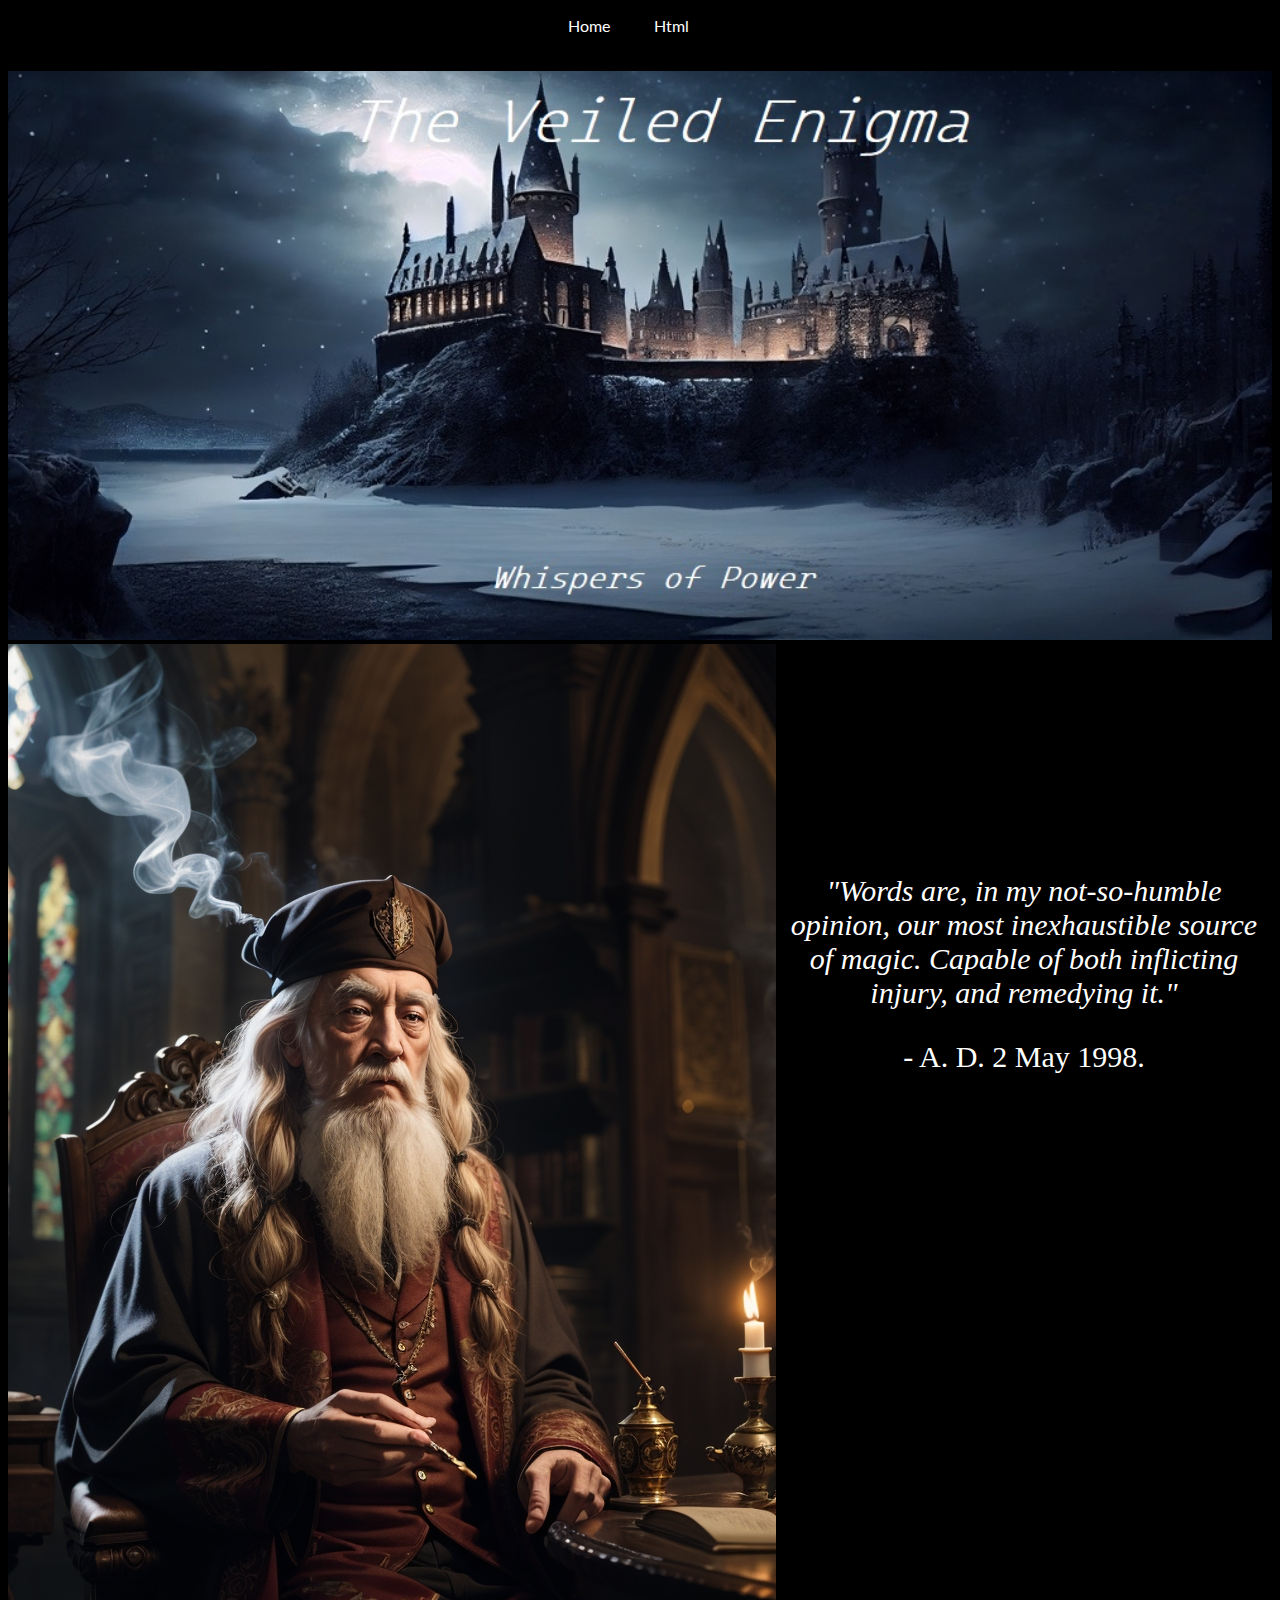
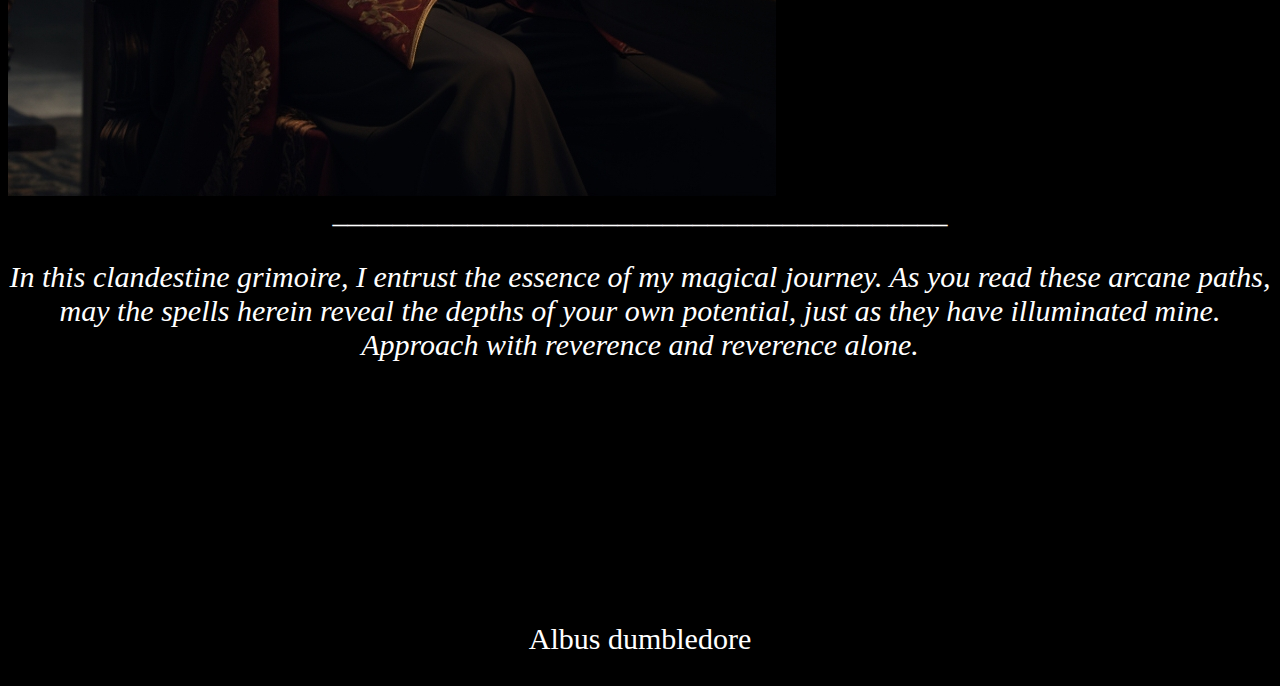
<file: index.html>
<!DOCTYPE html>
<html lang="en">
    <head>
        <title>Web Dev Spell Book</title>
        <meta charset="utf-8">
	    <link href='style.css' rel='stylesheet'>
        <link rel="preconnect" href="https://fonts.googleapis.com">
        <link rel="preconnect" href="https://fonts.gstatic.com" crossorigin>
        <link href="https://fonts.googleapis.com/css2?family=Abril+Fatface&family=Lato&family=Merriweather:ital@0;1&family=Work+Sans:wght@400;500;800&display=swap" rel="stylesheet">
    </head>

  <body>

    <nav>
        <ul>
          <li><a href="./index.html">Home</a></li>
          <li><a href="./html.html">Html</a></li>
          <!--<li><a href="./css.html">Css</a></li>-->   
        </ul>
    </nav>

    <header>
        <img src="castle.jpeg">
    </header>

    <main>
      
      <section> 
        <article>
            <img src="dumbledore.jpg">
            <div>
              <p><em>"Words are, in my not-so-humble opinion, our most inexhaustible source of magic. Capable of both inflicting injury, and remedying it."</em></p>
              <p>- A. D. 2 May 1998.</p>
              <p>_________________________________________</p>
              <p><em>In this clandestine grimoire, I entrust the essence of my magical journey. As you read these arcane paths, may the spells herein reveal the depths of your own potential, just as they have illuminated mine. Approach with reverence and reverence alone.</em></p>
            </div>
        </article>
      </section>
   
    </main>

    <footer>
        <p>Albus dumbledore</p>
    </footer>      

  </body>
    
</html>
</file>
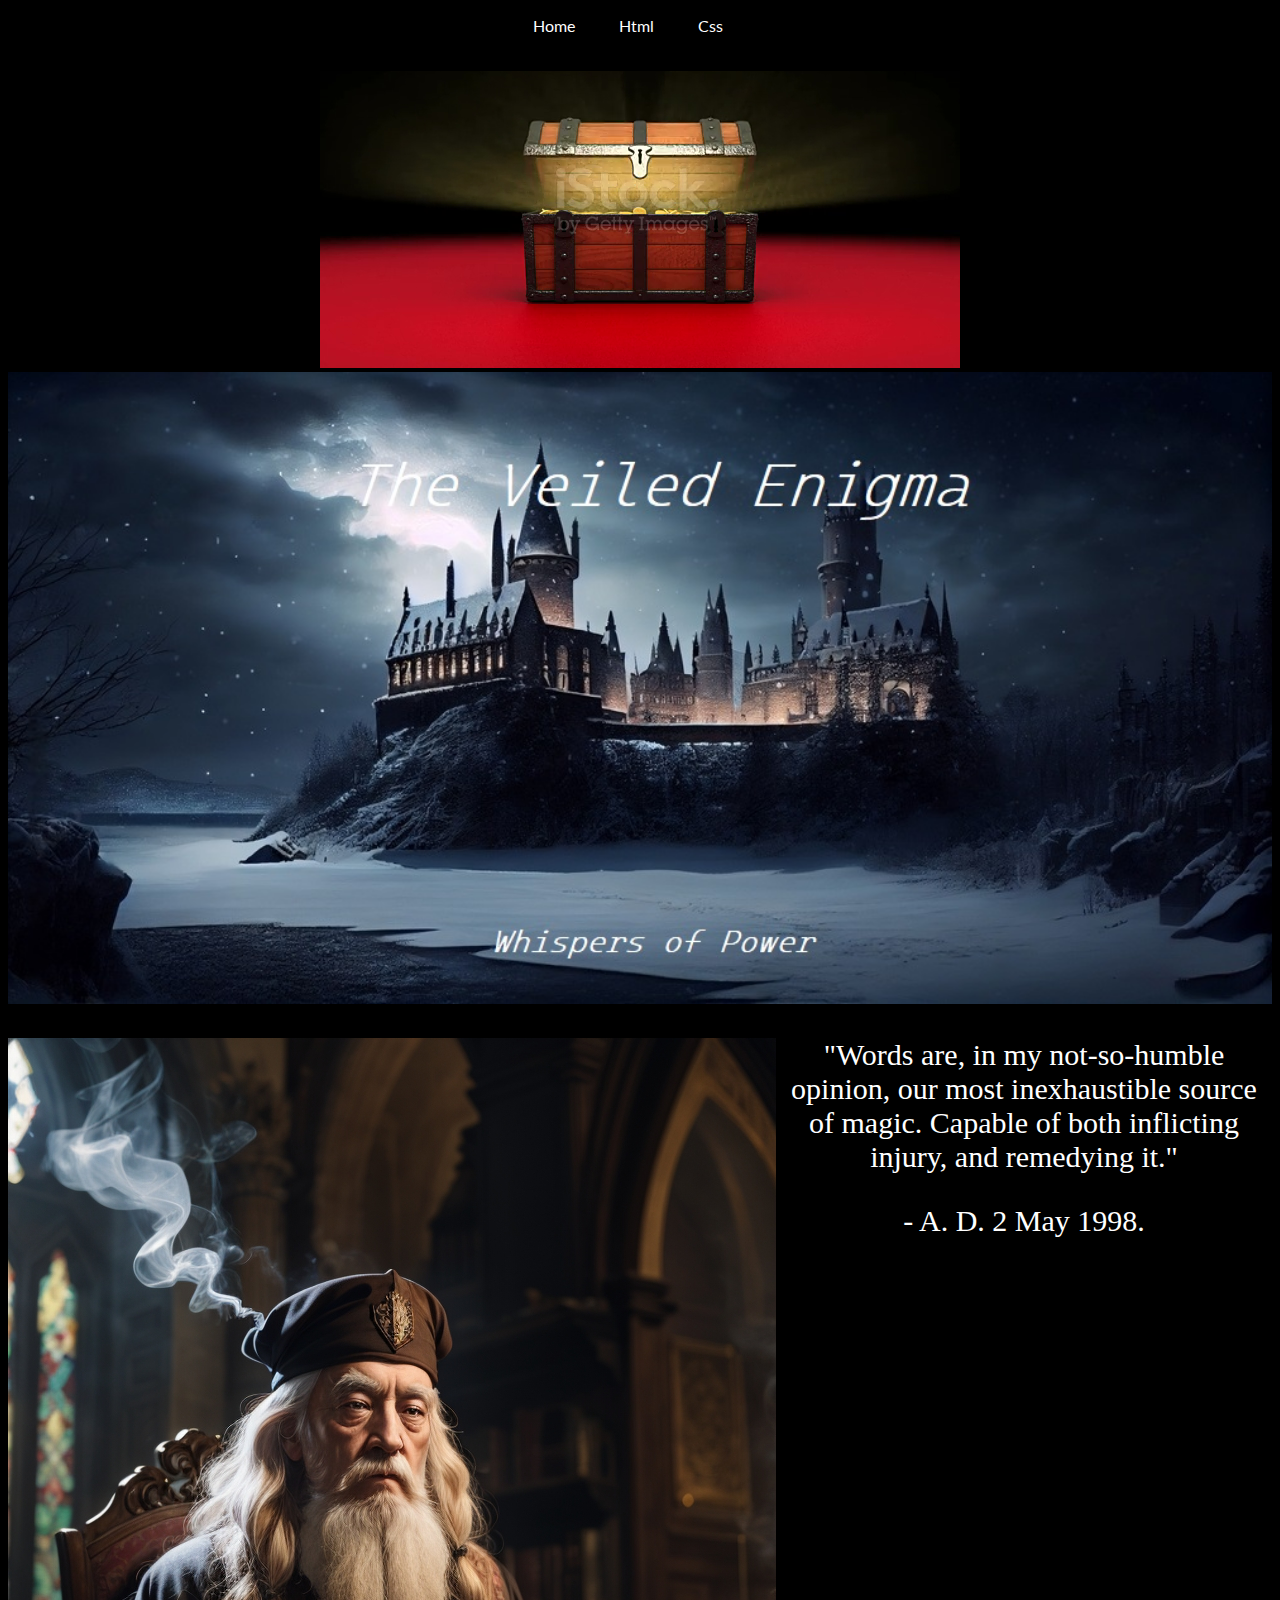
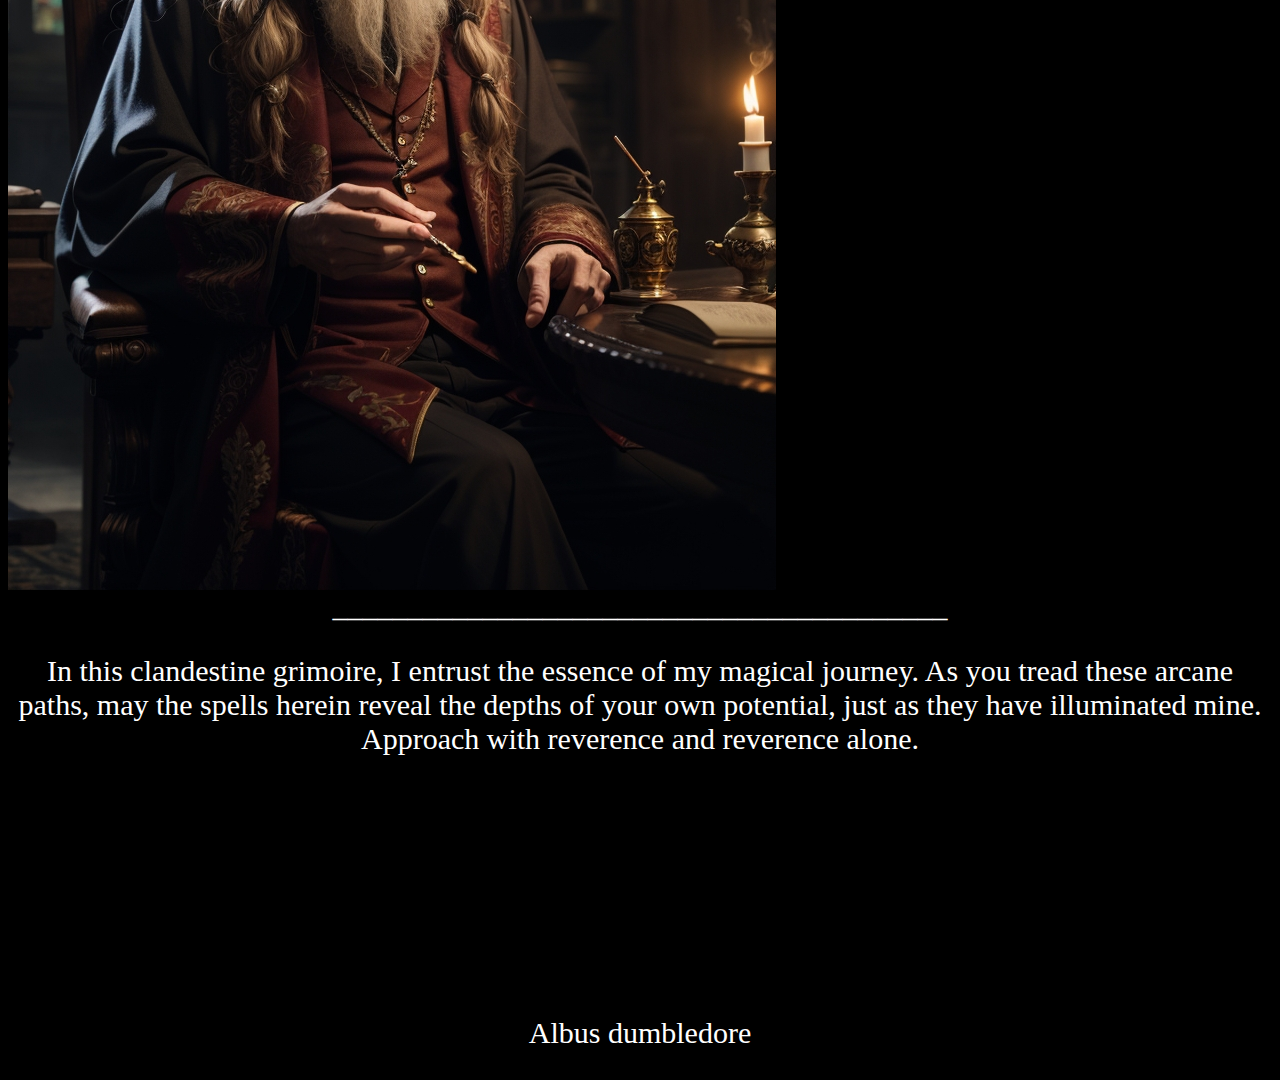
<file: css.html>
<!DOCTYPE html>
<html lang="en">
    <head>
        <title>Web Dev Spell Book</title>
        <meta charset="utf-8">
	    <link href='style.css' rel='stylesheet'>
        <link rel="preconnect" href="https://fonts.googleapis.com">
        <link rel="preconnect" href="https://fonts.gstatic.com" crossorigin>
        <link href="https://fonts.googleapis.com/css2?family=Abril+Fatface&family=Lato&family=Merriweather:ital@0;1&family=Work+Sans:wght@400;500;800&display=swap" rel="stylesheet">
        <div>
            <video autoplay muted id="myVideo">
                <source src="chest.mp4" type="video/mp4">
            </video>
        </div>
        <script>
        var video = document.querySelector('#myVideo');

        video.addEventListener('play', function() {
            video.playbackRate = 3.5;
        });
        </script>
    </head>

  <body>

    <nav>
        <ul>
          <li><a href="./index.html">Home</a></li>
          <li><a href="./html.html">Html</a></li>
          <li><a href="./css.html">Css</a></li>   
        </ul>
    </nav>

    <header>
        <img src="castle.jpeg">
    </header>

    <main>
      
      <section> 
        <article>
            <img src="dumbledore.jpg">
            <p>"Words are, in my not-so-humble opinion, our most inexhaustible source of magic. Capable of both inflicting injury, and remedying it."</p>
            <p>- A. D. 2 May 1998.</p>
            <p>_________________________________________</p>
            <p>In this clandestine grimoire, I entrust the essence of my magical journey. As you tread these arcane paths, may the spells herein reveal the depths of your own potential, just as they have illuminated mine. Approach with reverence and reverence alone.</p>
        </article>
      </section>
   
    </main>

    <footer>
        <p>Albus dumbledore</p>
    </footer>      

  </body>
    
</html>
</file>
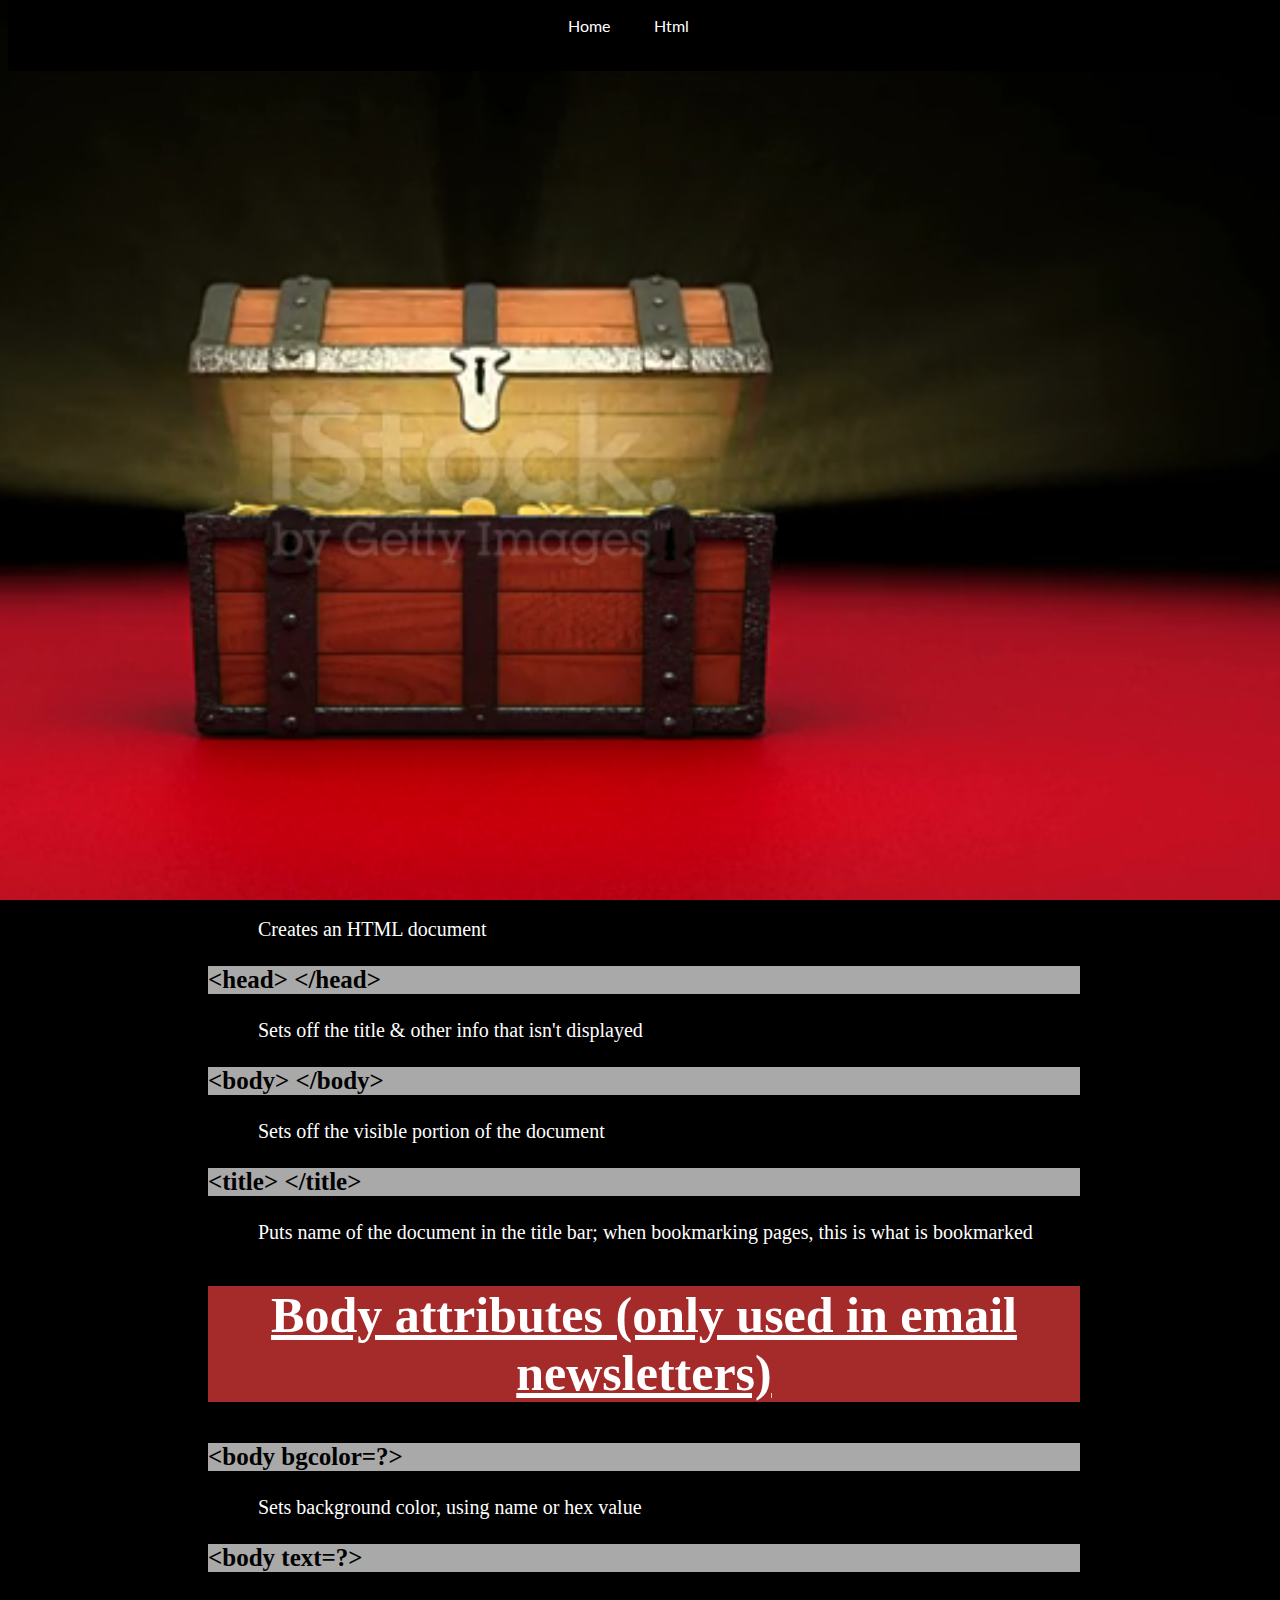
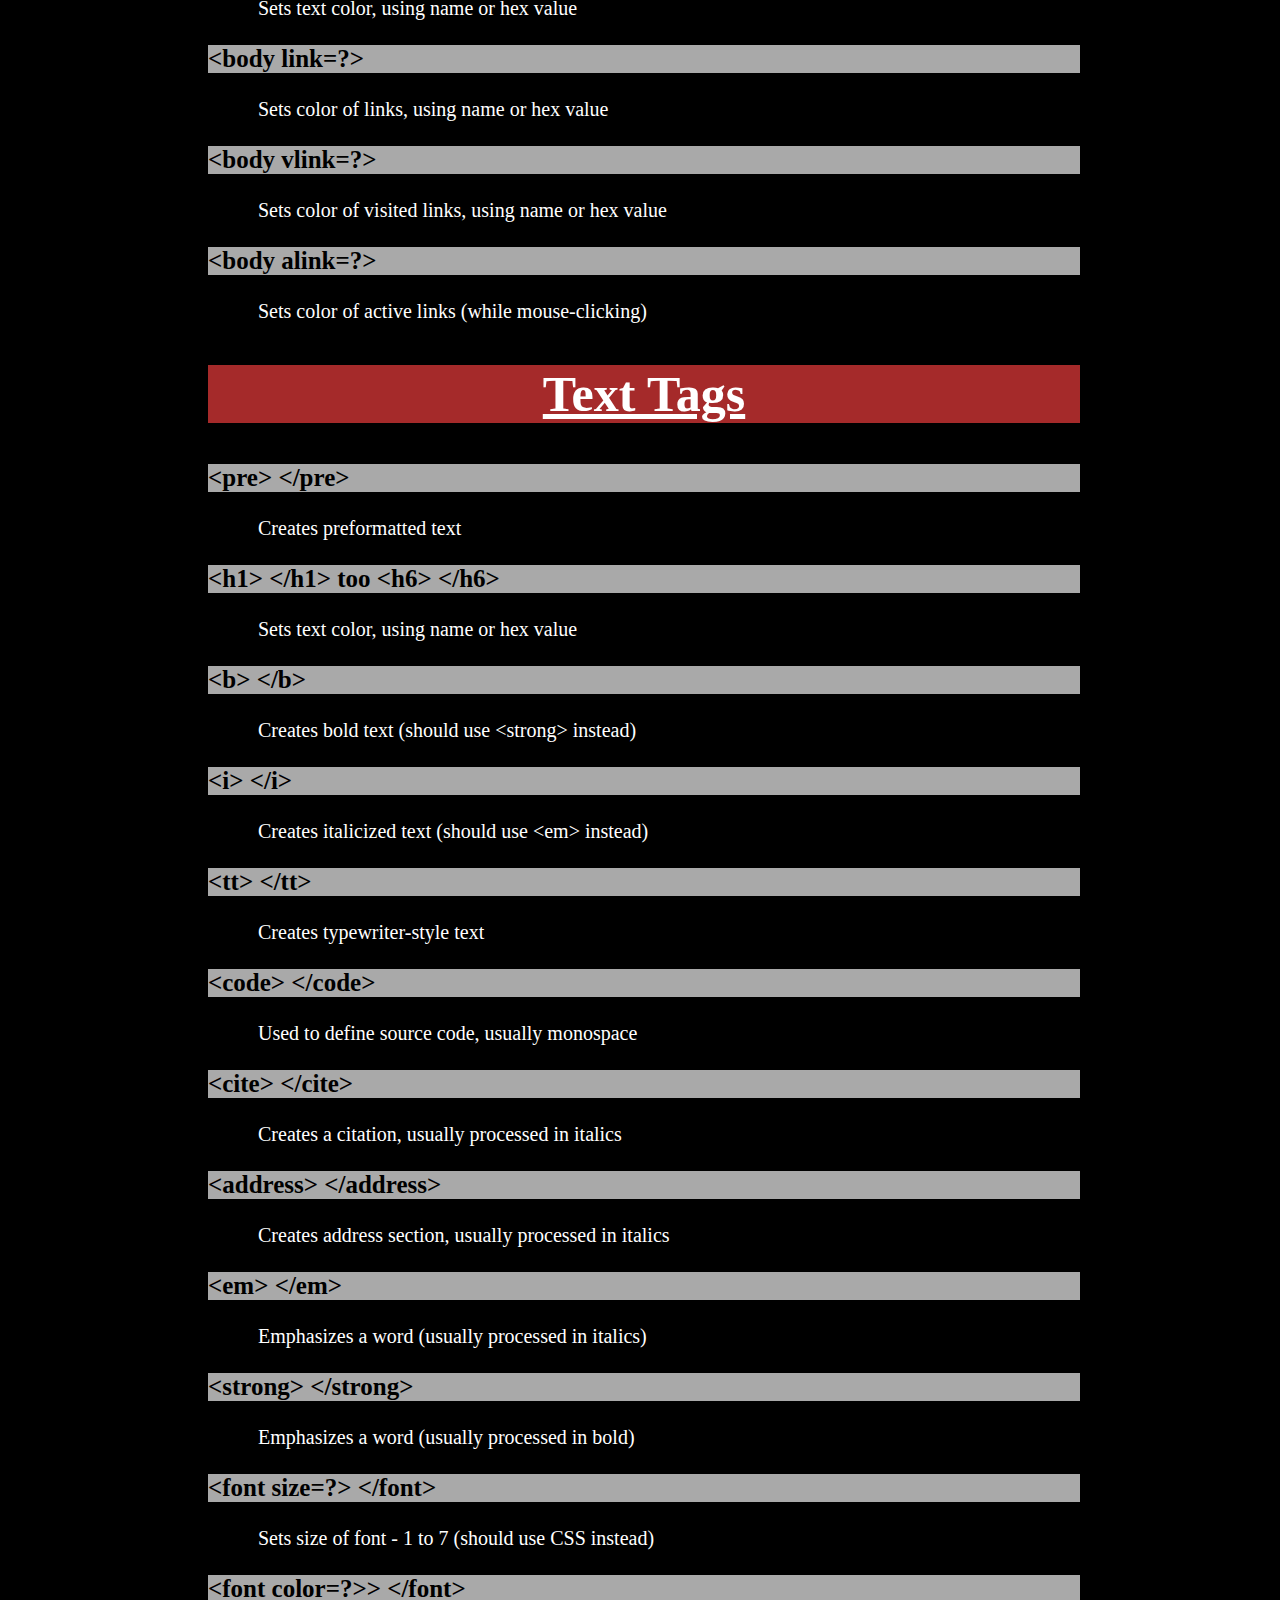
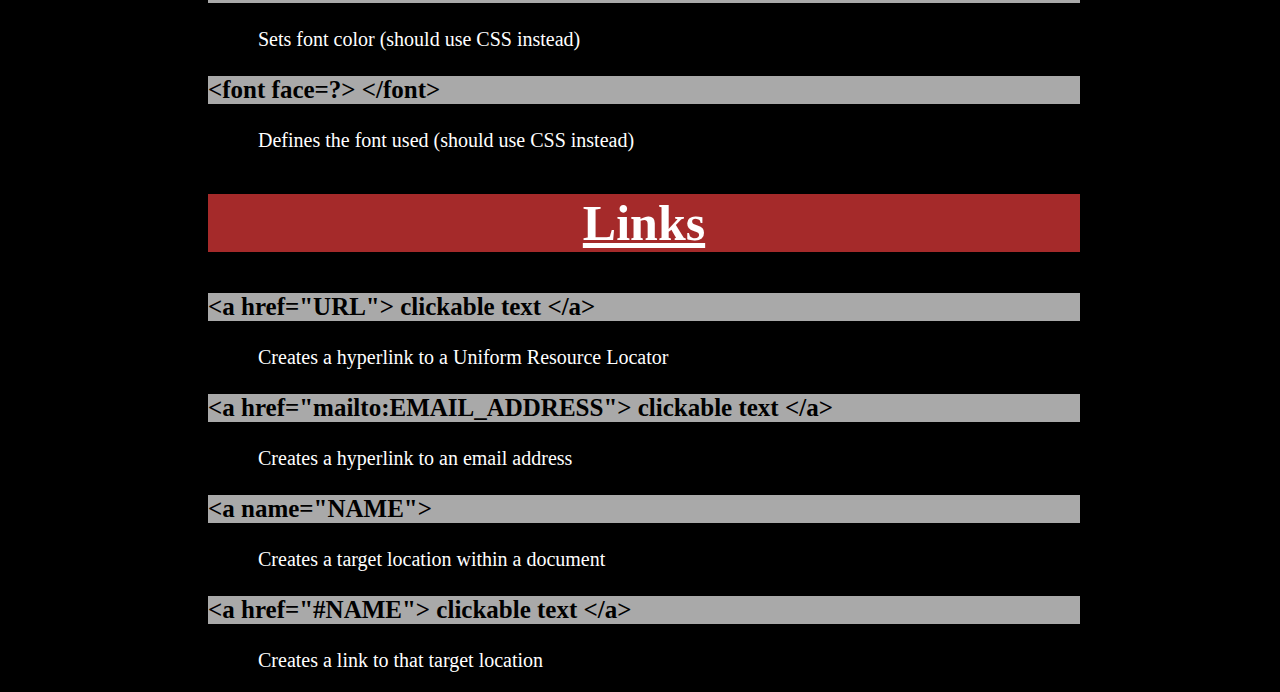
<file: html.html>
<!DOCTYPE html>
<html lang="en">
    <head>
        <title>Html Cheat-Sheet</title>
        <meta charset="utf-8">
	    <link href='stylehtml.css' rel='stylesheet'>
        <link rel="preconnect" href="https://fonts.googleapis.com">
        <link rel="preconnect" href="https://fonts.gstatic.com" crossorigin>
        <link href="https://fonts.googleapis.com/css2?family=Abril+Fatface&family=Lato&family=Merriweather:ital@0;1&family=Work+Sans:wght@400;500;800&display=swap" rel="stylesheet">
        <div>
            <video autoplay muted id="myVideo">
                <source src="chest.mp4" type="video/mp4">
            </video>
        </div>
        <script>
        var video = document.querySelector('#myVideo');

        video.addEventListener('play', function() {
            video.playbackRate = 3.5;
        });
        </script>
    </head>

  <body>

    <nav>
        <ul>
          <li><a href="./index.html">Home</a></li>
          <li><a href="./html.html">Html</a></li>
          <!--<li><a href="./css.html">Css</a></li>-->
        </ul>
    </nav>

    <header>
    </header>

    <main>
      
      <section> 
        <article>
            <h1>Html Cheat Sheet</h1>
            <h2>Basic Tags</h2>
            <h3>&lt;html&gt; &lt;/html></h3>
            <p>Creates an HTML document</p>

            <h3>&lt;head&gt; &lt;/head></h3>
            <p>Sets off the title & other info that isn't displayed</p>

            <h3>&lt;body&gt; &lt;/body></h3>
            <p>Sets off the visible portion of the document</p>

            <h3>&lt;title&gt; &lt;/title></h3>
            <p>Puts name of the document in the title bar; when 
                bookmarking pages, this is what is bookmarked</p>

            <h2>Body attributes (only used in email newsletters)</h2>
            <h3>&lt;body bgcolor=?></h3>
            <p>Sets background color, using name or hex value</p>

            <h3>&lt;body text=?></h3>
            <p>Sets text color, using name or hex value</p>

            <h3>&lt;body link=?></h3>
            <p>Sets color of links, using name or hex value</p>

            <h3>&lt;body vlink=?></h3>
            <p>Sets color of visited links, using name or hex value</p>

            <h3>&lt;body alink=?></h3>
            <p>Sets color of active links (while mouse-clicking)</p>

            <h2>Text Tags</h2>
            <h3>&lt;pre> &lt;/pre> </h3>
            <p>Creates preformatted text</p>

            <h3>&lt;h1> &lt;/h1> too &lt;h6> &lt;/h6&gt;</h3>
            <p>Sets text color, using name or hex value</p>

            <h3>&lt;b> &lt;/b&gt;</h3>
            <p>Creates bold text (should use &lt;strong> instead)</p>

            <h3>&lt;i> &lt;/i></h3>
            <p>Creates italicized text (should use &lt;em> instead)</p>

            <h3>&lt;tt> &lt;/tt></h3>
            <p>Creates typewriter-style text</p>

            <h3>&lt;code> &lt;/code></h3>
            <p>Used to define source code, usually monospace</p>

            <h3>&lt;cite> &lt;/cite></h3>
            <p>Creates a citation, usually processed in italics</p>

            <h3>&lt;address> &lt;/address></h3>
            <p>Creates address section, usually processed in italics</p>

            <h3>&lt;em> &lt;/em></h3>
            <p>Emphasizes a word (usually processed in italics)</p>

            <h3>&lt;strong> &lt;/strong></h3>
            <p>Emphasizes a word (usually processed in bold)</p>

            <h3>&lt;font size=?> &lt;/font></h3>
            <p>Sets size of font - 1 to 7 (should use CSS instead)</p>

            <h3>&lt;font color=?>> &lt;/font></h3>
            <p>Sets font color (should use CSS instead)</p>

            <h3>&lt;font face=?> &lt;/font></h3>
            <p>Defines the font used (should use CSS instead)</p>
            
            <h2>Links</h2>
            <h3>&lt;a href="URL"> clickable text &lt;/a> </h3>
            <p>Creates a hyperlink to a Uniform Resource Locator</p>

            <h3>&lt;a href="mailto:EMAIL_ADDRESS"> clickable text &lt;/a></h3>
            <p>Creates a hyperlink to an email address</p>

            <h3>&lt;a name="NAME"></h3>
            <p>Creates a target location within a document</p>

            <h3>&lt;a href="#NAME"> clickable text &lt;/a></h3>
            <p>Creates a link to that target location</p>
            
        </article>
      </section>
   
    </main>

    <footer>
    </footer>      

  </body>
    
</html>
</file>
<file: style.css>
body {
    text-align: center;
    background-color: black;
    color: white;
}

nav {
    position: fixed;
    width: 100%;
    top: -20px;
    transition: top 0.3s;
    text-align: center;
    background-color: black;
}

nav ul {
    margin-right: 80px;
}

nav ul li {
    display: inline-block;
    padding: 5px;
}

a {
    display: block;
    color: white;
    text-align: left;
    padding: 15px;
    text-decoration: none;
    font-family: 'Lato', sans-serif;
}

a:hover {
    background-color: #ddd;
    color: black;
}

header {
    text-align: center;
}

header img {
    min-width: 100%;
    min-height: 100%;
}

p {
    font-size: 30px;
}

section {
    padding-bottom: 200px;
}

article img {
    float:left;
}

article div {
    padding-top: 200px;
}

article p {
    font-family: Garamond;
}
</file>
<file: stylehtml.css>
body {
    text-align: left;
    background-color: black;
    color: white;
    padding-right: 15%;
}

nav {
    position: fixed;
    width: 100%;
    top: -20px;
    transition: top 0.3s;
    text-align: center;
    animation: fadeNav;
    animation-duration: 4s;
    background-color: black;
}

nav ul {
    margin-right: 80px;
}

nav ul li {
    display: inline-block;
    padding: 5px;
}

a {
    display: block;
    color: white;
    text-align: left;
    padding: 15px;
    text-decoration: none;
    font-family: 'Lato', sans-serif;
}

a:hover {
    background-color: #ddd;
    color: black;
}

video {
    position: fixed;
    right: 0;
    bottom: 0;
    min-width: 100%;
    min-height: 100%;
    animation-name:fadeOut;
    animation-delay: 2s;
    animation-duration:4s;
    animation-fill-mode: forwards; /* added */
}


@keyframes fadeNav {
    from {
        opacity: 0;
    }
    to {
        opacity: 0;
    }
}

@keyframes fadeOut {
    from {
        opacity: 1;
    }

    to {
        opacity: 0;
    }
}

h1 {
    text-align: center;
    padding-top: 100px;
    padding-bottom: 100px;
    font-size: 155px;
}

article {
    margin-left: 200px;
}

h2 {
    background-color: brown;
    font-size: 50px;
    text-decoration: underline;
    text-align: center;
}

h3 {
    background-color: darkgray;
    font-size: 25px;
    color: black;
}

p {
    font-size: 20px;
    padding-left: 50px;
}
</file>
